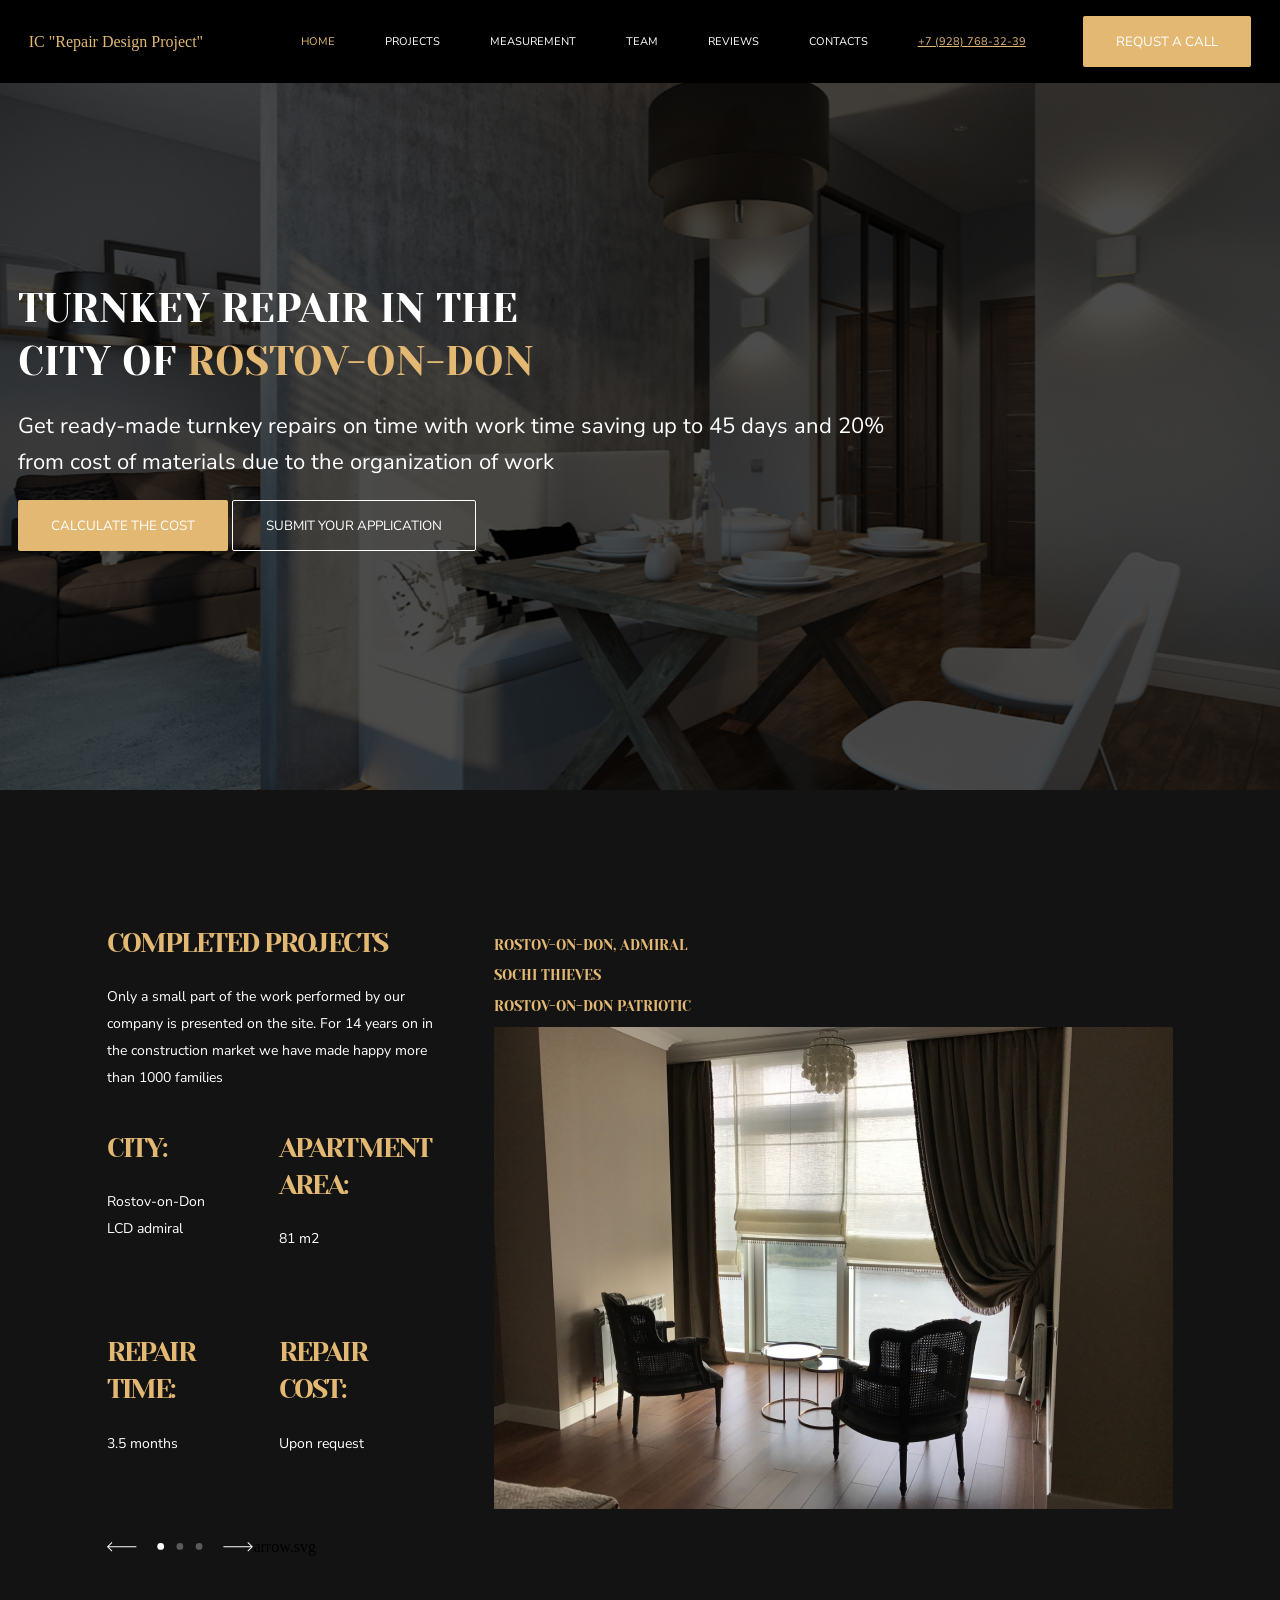
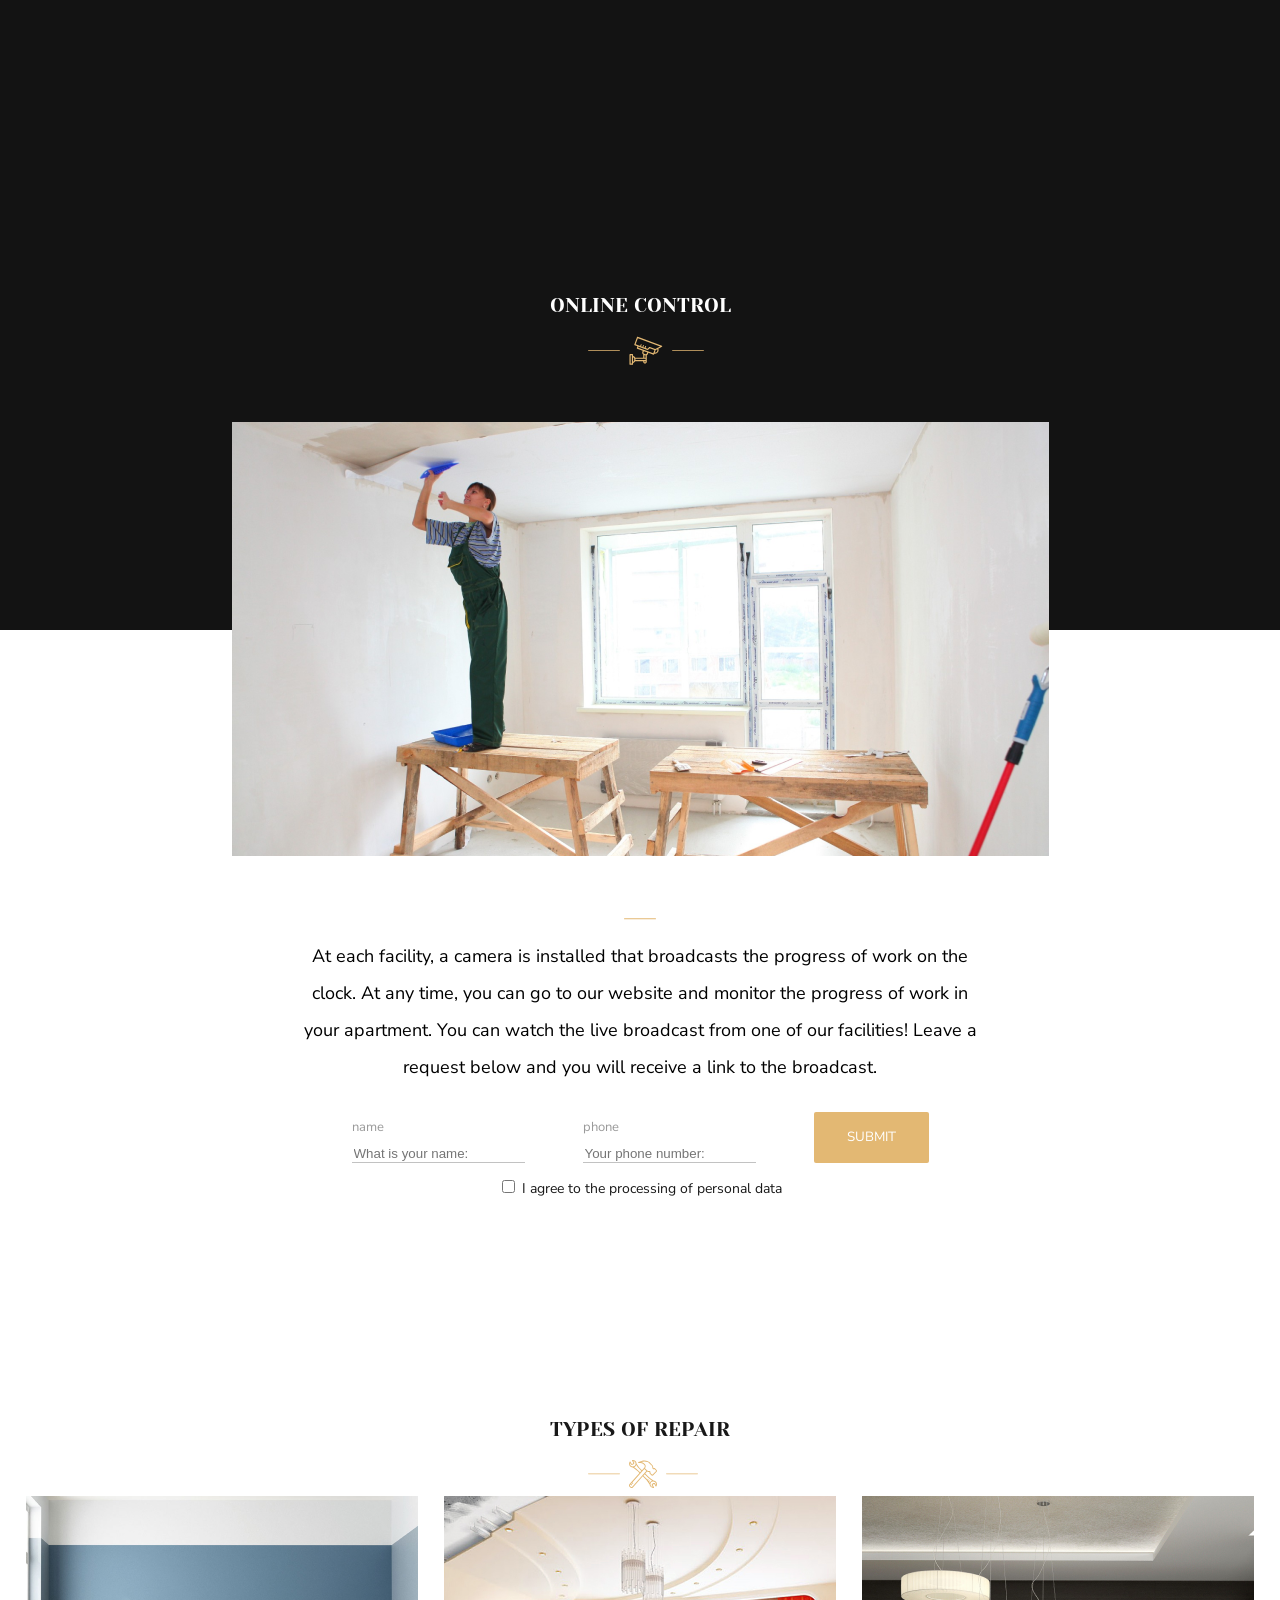
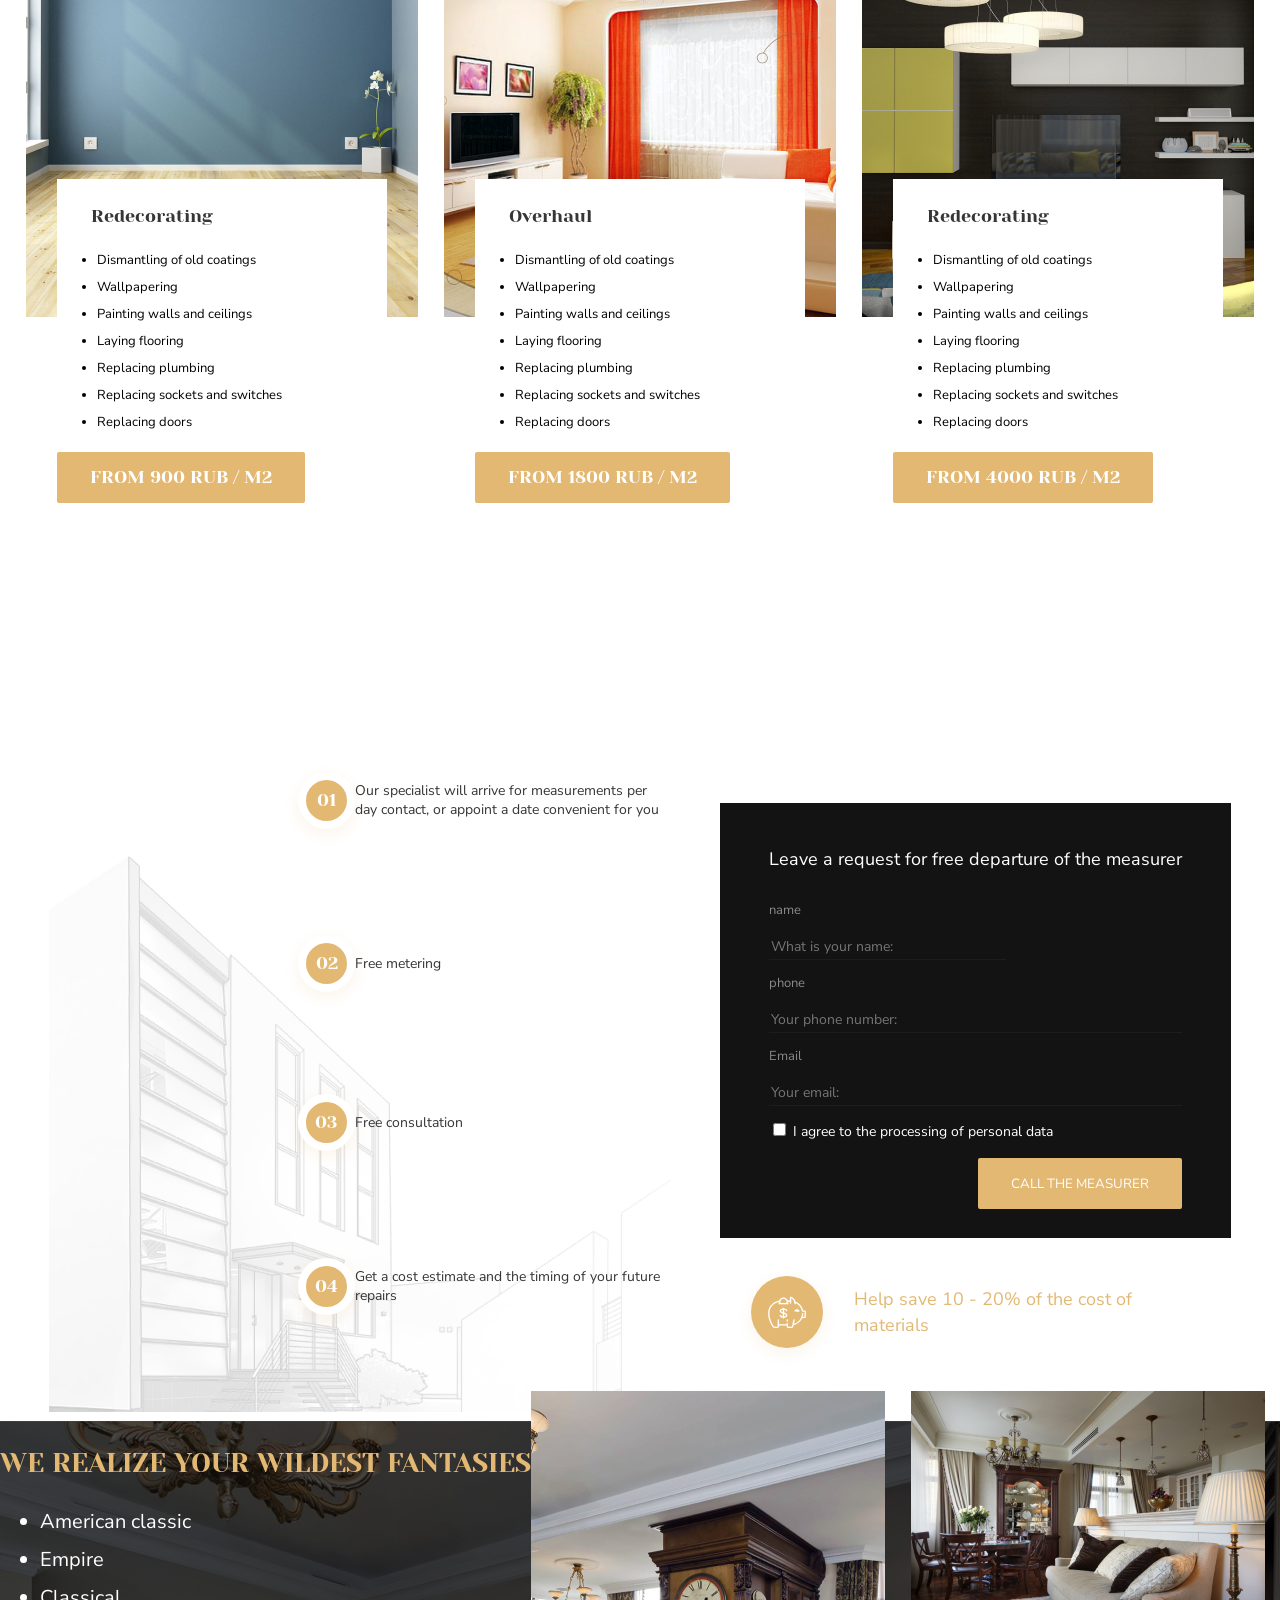
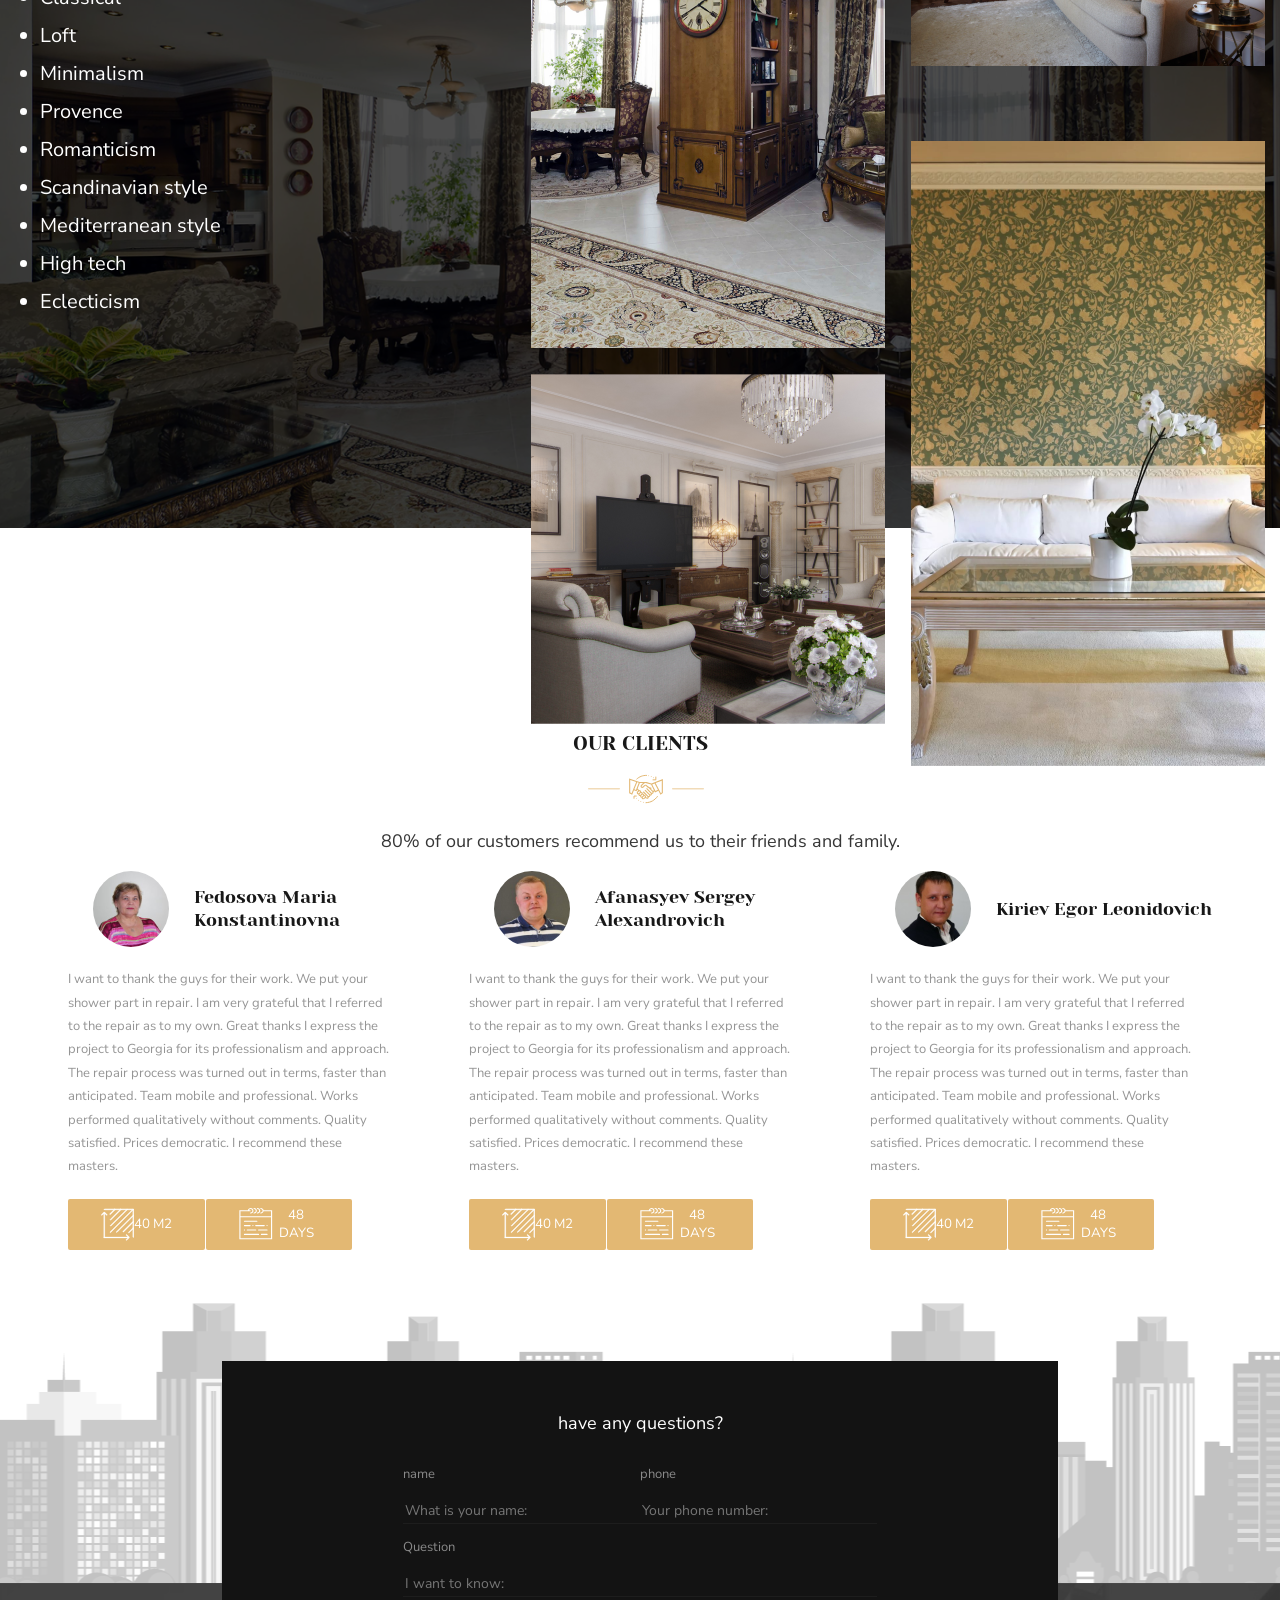
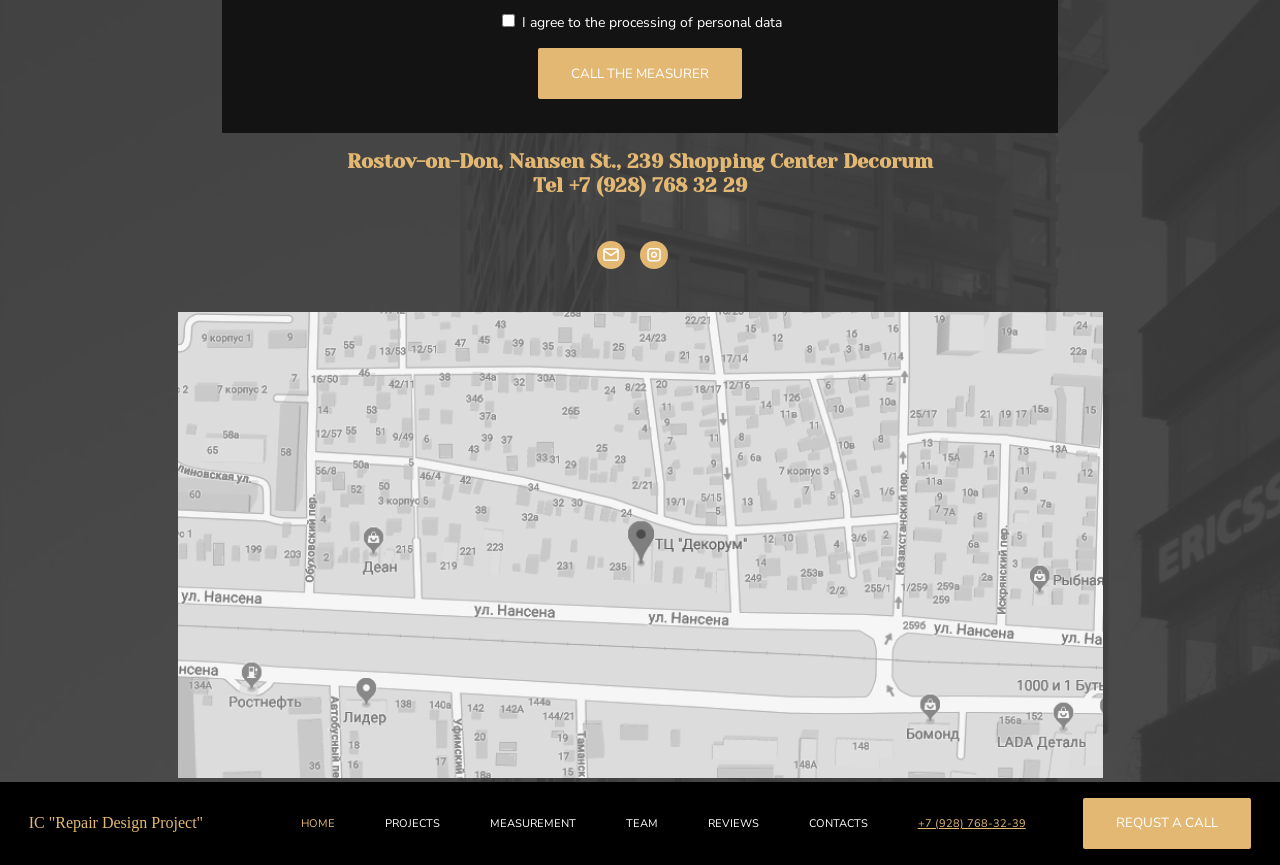
<file: index.html>
<!DOCTYPE html>
<html>
<head>
    <meta charset="UTF-8" />
    <meta name="viewport" content="width=device-width, initial-scale=1.0">
    <meta http-equiv="X-UA-Compatible" content="ie=edge">   
    <link rel="stylesheet" href="./css/style.css" type="text/css">
    <title>SF</title>
</head>
<body>
 <header class="header">
   <div class="container head-content">
     <div class="logo">
       IC "Repair Design Project"
     </div>
     <nav>
       <ul class="header-navigation">
         <li class="header-navigation__item">HOME</li>
         <li class="header-navigation__item">PROJECTS</li>
         <li class="header-navigation__item">MEASUREMENT</li>
         <li class="header-navigation__item">TEAM</li>
         <li class="header-navigation__item">REVIEWS</li>
         <li class="header-navigation__item">CONTACTS</li>
         <div class=phone><a href="tel:+74951234567">+7 (928) 768-32-39</a></div>
       </ul>
     </nav>
     <button class="button buttonNav">Requst a call</button>
   </div>
 </header>
<main>
  <section class="hero">
    <div class="container hero-container">
      <h1 class="title basic">
        Turnkey Repair in the<br>city of <a class="rnd">Rostov-on-Don</a>
      </h1>
      <h1 class="title">Get ready-made turnkey repairs on time with work time saving up to 45 days and 20% from cost of materials due to the organization of work

      </h1>
      <button class="button">CALCULATE THE COST</button>
      <button class="button ghost">SUBMIT YOUR APPLICATION</button>
    </div>
    <div class="hero-overlay"></div>
  </section>
  <section class="hero_two">
  <div class="background_black">
    <div class="herotwoup">
      <div class="carousel">
        <div class="carousel-text_1"><h1 class="carouselCT">Completed projects</h1><h2 class="carouselCT">Only a small part of the work performed by our company is presented on the site. For 14 years on in the construction market we have made happy more than 1000 families
        </h2></div>
        <img src="/images/interior_2.png" alt="" class="interiortwo adaptive-none">
        <div class="carousel-text_2 carouselCT"><h1 class="carouselCT">City:</h1><h2 class="carouselCT">Rostov-on-Don LCD admiral</h2></div>
        <div class="carousel-text_3 carouselCT"><h1 class="carouselCT">apartment area:</h1><h2 class="carouselCT">81 m2</h2></div>
        <div class="carousel-text_4 carouselCT"><h1 class="carouselCT">Repair time:</h1><h2 class="carouselCT">3.5 months</h2></div>
        <div class="carousel-text_5 carouselCT"><h1 class="carouselCT">Repair Cost:</h1><h2 class="carouselCT">Upon request</h2></div>
        <div class="carousel-button">
          <img src="./icons/svg/arrow.svg" class="carouselarrow" alt="">arrow.svg
        </div>
      </div>
      <div class="presentation">
        <div class="titletown">
          <h1 class="town">Rostov-on-Don, Admiral</h1>
          <h1 class="town">Sochi Thieves</h1>
          <h1 class="town">Rostov-on-Don Patriotic</h1>
        </div>
        <img src="/images/interior_2.png" alt="" class="interiortwo">
      </div>
    </div>
    <div class="herotwotitle titleone">      
      <h1 class="title_delimiter camerabloc">online control</h1>
      <div class="iconcam">
        <img src="/icons/svg/line.svg" alt="" class="line cam">
        <img src="/icons/svg/cam.svg" alt="" class="iconcam">
        <img src="/icons/svg/line.svg" alt="" class="line cam">
      </div>
  </div>
  </div>
  <div class="background_white">
    <div class="herotwovideo">
    <img src="/images/video.png" alt="" class="video">
    </div>
    <img src="/icons/svg/line.svg" alt="" class="line dash">
    <h3 class="article">At each facility, a camera is installed that broadcasts the progress of work on the clock. At any time, you can go to our website and monitor the progress of work in your apartment. You can watch the live broadcast from one of our facilities! Leave a request below and you will receive a link to the broadcast.
    </h3>
    <form action="" class="contactsuser">
      <label class="lname">
        <p class="name">name</p>
        <input type="text" class="iname" placeholder="What is your name:              ">
      </label>
      <lable class="lphone">
        <p class="phone">phone</p>
        <input type="text" class="iphone" placeholder="Your phone number:             ">
      </lable>
      <button class="button form">Submit</button>
    </form>
    <p class="personaldata"><input type="checkbox" name="personaldata" value=""> I agree to the processing of personal data</p>
  </div>
  </div>
  <div class="herotwotitle titletwo">      
      <h1 class="title_delimiter twotitle">TYPES OF REPAIR</h1>
      <div class="iconcam">
        <img src="/icons/svg/line.svg" alt="" class="line cam">
        <img src="/icons/svg/hammer.svg" alt="" class="iconcam">
        <img src="/icons/svg/line.svg" alt="" class="line cam">
      </div>
  </div>
  <div class="container-centr content">
    <div class="content_intaier">
      <img src="/images/content_interior1.png" alt="" class="container-img">
      <div class="container-text">
        <p class="intaier">Redecorating</p>
        <ul class="contentinterior">
          <li class="intaier">Dismantling of old coatings</li>
          <li class="intaier">Wallpapering</li>
          <li class="intaier">Painting walls and ceilings</li>
          <li class="intaier">Laying flooring</li>
          <li class="intaier">Replacing plumbing</li>
          <li class="intaier">Replacing sockets and switches</li>
          <li class="intaier">Replacing doors</li>
        </ul>
        <button class="button contentfrom">from 900 rub / m2</button>
      </div>
    </div>
    <div class="content_intaier">
      <img src="/images/content_interior2.png" alt="" class="container-img">
      <div class="container-text">
        <p class="intaier">Overhaul</p>
        <ul class="contentinterior">
          <li class="intaier">Dismantling of old coatings</li>
          <li class="intaier">Wallpapering</li>
          <li class="intaier">Painting walls and ceilings</li>
          <li class="intaier">Laying flooring</li>
          <li class="intaier">Replacing plumbing</li>
          <li class="intaier">Replacing sockets and switches</li>
          <li class="intaier">Replacing doors</li>
        </ul>
        <button class="button contentfrom">from 1800 rub / m2</button>
      </div>
    </div>
    <div class="content_intaier">
      <img src="/images/content_interior3.png" alt="" class="container-img">
      <div class="container-text">
        <p class="intaier">Redecorating</p>
        <ul class="contentinterior">
          <li class="intaier">Dismantling of old coatings</li>
          <li class="intaier">Wallpapering</li>
          <li class="intaier">Painting walls and ceilings</li>
          <li class="intaier">Laying flooring</li>
          <li class="intaier">Replacing plumbing</li>
          <li class="intaier">Replacing sockets and switches</li>
          <li class="intaier">Replacing doors</li>
        </ul>
        <button class="button contentfrom">from 4000 rub / m2</button>
      </div>
    </div>
    <h1 class="list_suggestions adaptive">We realize your wildest fantasies</h1>
    <img src="/images/hero_three_content1.png" alt="" class="r-content1 adaptive">
  </div> 
  <div class="order-call">
    <div class="order-services">
      <div class="services-container"><div class="circle"><p class="circle-services">01</p></div><p class="services">Our specialist will arrive for measurements per day contact, or appoint a date convenient for you</p></div>
      <div class="services-container"><div class="circle"><p class="circle-services">02</p></div><p class="services">Free metering</p></div>
      <div class="services-container"><div class="circle"><p class="circle-services">03</p></div><p class="services">Free consultation</p></div>
      <div class="services-container"><div class="circle"><p class="circle-services">04</p></div><p class="services">Get a cost estimate and the timing of your future repairs</p></div>
    </div>
    <div class="order-contacts">
      <form action="" class="order-contacts">
        <h1 class="order-contacts">Leave a request for free departure of the measurer</h1>
        <label class="lname-order">
          <p class="name-order">name</p>
          <input type="text" class="iname-order" placeholder="What is your name:              ">
        </label>
        <lable class="lphone-order">
          <p class="phone-order">phone</p>
          <input type="text" class="iphone-order" placeholder="Your phone number:             ">
        </lable>
        <lable class="lemail-order">
          <p class="email-order">Email</p>
          <input type="text" class="iemail-order" placeholder="Your email:             ">
        </lable>
        <p class="checkbox-order"><input type="checkbox" name="personaldata-order" value=""> I agree to the processing of personal data</p>
        <div class="conteiner-button"><button class="button order">Call the measurer</button></div>
        </form>
        <div class="order-donat"><div class="circle pig"><img src="/icons/svg/pig.svg" alt="" class="pig"></div><p class="order-donat">Help save 10 - 20% of the cost of materials</p></div>
      
    </div>
  </div>
  </div>
  </section> 
  <section class="hero_three">
    <div class="hero_three_backgroumd">
      <div class="hero_three_container">
        <div class="list_suggestions">
          <h1 class="list_suggestions">We realize your wildest fantasies</h1>
          <ul class="list_classification">
            <li class="classification_item">American classic</li>
            <li class="classification_item">Empire</li>
            <li class="classification_item">Classical</li>
            <li class="classification_item">Loft</li>
            <li class="classification_item">Minimalism</li>
            <li class="classification_item">Provence</li>
            <li class="classification_item">Romanticism</li>
            <li class="classification_item">Scandinavian style</li>
            <li class="classification_item">Mediterranean style</li>
            <li class="classification_item">High tech</li>
            <li class="classification_item">Eclecticism</li>
        </div>
        <div class="range-content">
          <img src="/images/hero_three_content1.png" alt="" class="r-content1">
          <img src="/images/hero_three_content2.png" alt="" class="r-content2">
          <img src="/images/hero_three_content3.png" alt="" class="r-content3">
          <img src="/images/hero_three_content4.png" alt="" class="r-content4">
        </div>
      </div>
      <div class="hero_three_background-dark"></div>
    </div>
    <div class="herotwotitle titletwo">      
      <h1 class="title_delimiter twotitle">our clients</h1>
      <div class="iconcam">
        <img src="/icons/svg/line.svg" alt="" class="line cam">
        <img src="/icons/svg/treaty.svg" alt="" class="iconcam">
        <img src="/icons/svg/line.svg" alt="" class="line cam">
      </div>
      <h2 class="recommendation">80% of our customers recommend us to their friends and family.</h2>
  </div>
  <div class="specialists backgroudn-city">
    <div class="container-centr specialists">
    <div class="content_specialists">
      <div class="containte-specialist"><img src="/images/photo1.png" alt="" class="container-specialists-img">
      <h1 class="specialist">Fedosova Maria Konstantinovna</h1>
      </div>
      <div class="container-text-specialist">
        <p class="intaier-specialist">I want to thank the guys for their work. We put your shower part in repair. I am very grateful that I referred to the repair as to my own. Great thanks I express the project to Georgia for its professionalism and approach. The repair process was turned out in terms, faster than anticipated. Team mobile and professional. Works performed qualitatively without comments. Quality satisfied. Prices democratic. I recommend these masters.</p>
        
        <div class="container-button-specialist">
          <button class="button specialist left-button"><img src="/icons/svg/left-button.svg" alt="" class="svg-button-specialist svg-left"><p class="button-specialist">40 m2</p></button>
          <button class="button specialist right-button"><img src="/icons/svg/right-button.svg" alt="" class="svg-button-specialist svg-right"><p class="button-specialist">48 DAYS</p></button>
        </div>

      </div>
    </div>
    <div class="content_specialists">
      <div class="containte-specialist"><img src="/images/photo2.png" alt="" class="container-specialists-img">
        <h1 class="specialist">Afanasyev Sergey Alexandrovich</h1>
      </div>
      <div class="container-text-specialist">
        <p class="intaier-specialist">I want to thank the guys for their work. We put your shower part in repair. I am very grateful that I referred to the repair as to my own. Great thanks I express the project to Georgia for its professionalism and approach. The repair process was turned out in terms, faster than anticipated. Team mobile and professional. Works performed qualitatively without comments. Quality satisfied. Prices democratic. I recommend these masters.</p>
        
        <div class="container-button-specialist">
          <button class="button specialist left-button"><img src="/icons/svg/left-button.svg" alt="" class="svg-button-specialist svg-left"><p class="button-specialist">40 m2</p></button>
          <button class="button specialist right-button"><img src="/icons/svg/right-button.svg" alt="" class="svg-button-specialist svg-right"><p class="button-specialist">48 DAYS</p></button>
        </div>

      </div>
    </div>
    <div class="content_specialists">
      <div class="containte-specialist"><img src="/images/photo3.png" alt="" class="container-specialists-img">
        <h1 class="specialist">Kiriev Egor Leonidovich</h1>
      </div>
      <div class="container-text-specialist">
        <p class="intaier-specialist">I want to thank the guys for their work. We put your shower part in repair. I am very grateful that I referred to the repair as to my own. Great thanks I express the project to Georgia for its professionalism and approach. The repair process was turned out in terms, faster than anticipated. Team mobile and professional. Works performed qualitatively without comments. Quality satisfied. Prices democratic. I recommend these masters.</p>
        
        <div class="container-button-specialist">
          <button class="button specialist left-button"><img src="/icons/svg/left-button.svg" alt="" class="svg-button-specialist svg-left"><p class="button-specialist">40 m2</p></button>
          <button class="button specialist right-button"><img src="/icons/svg/right-button.svg" alt="" class="svg-button-specialist svg-right"><p class="button-specialist">48 DAYS</p></button>
        </div>

      </div>
    </div>
    </div> 
    <div class="specialists backgroudn-city-overlay">

    </div>



</div>

  </section>
  <section class="hero_four">
    <div class="backgroudn-city backgroudn-city-two">
      <div class="container-centr four">

        <div class="questions">
          <form action="" class="order-contacts-questions">
            <h1 class="order-contacts">have any questions?</h1>
            <div class="questions-container-name-phone">            <label class="lname-order">
              <p class="name-order">name</p>
              <input type="text" class="iname-order" placeholder="What is your name:              ">
            </label>
            <lable class="lphone-order">
              <p class="phone-order">phone</p>
              <input type="text" class="iphone-order" placeholder="Your phone number:             ">
            </lable>
          </div>

            <lable class="lemail-order">
              <p class="email-order questions-email">Question</p>
              <input type="text" class="iemail-order" placeholder="I want to know:              ">
            </lable>
            <p class="checkbox-order"><input type="checkbox" name="personaldata-order" value=""> I agree to the processing of personal data</p>
            <div class="conteiner-button"><button class="button order">Call the measurer</button></div>
            </form>
        </div>

        <div class="address"><h1 class="address">Rostov-on-Don, Nansen St., 239 Shopping Center Decorum Tel +7 (928) 768 32 29</h1></div>
        <div class="ins-mail">
          <div class="container-svg-mail-inst"><img src="/icons/svg/mail.svg" alt="" class="svg-mail-inst"></div>
          <div class="container-svg-mail-inst"><img src="/icons/svg/ins.svg" alt="" class="svg-mail-inst"></div>
        </div>
        <div class="map-adress"><img src="/images/map.png" alt="" class="map"></div>
      </div>
      <div class="backgroudn-city-overlay"></div>
    </div>

  </section>
  <footer>
    <div class="container head-content">
      <div class="logo">
        IC "Repair Design Project"
      </div>
      <nav>
        <ul class="header-navigation">
          <li class="header-navigation__item">HOME</li>
          <li class="header-navigation__item">PROJECTS</li>
          <li class="header-navigation__item">MEASUREMENT</li>
          <li class="header-navigation__item">TEAM</li>
          <li class="header-navigation__item">REVIEWS</li>
          <li class="header-navigation__item">CONTACTS</li>
          <div class="phone"><a href="tel:+74951234567">+7 (928) 768-32-39</a></div>
        </ul>
      </nav>
      <button class="button buttonNav">Requst a call</button>
    </div>
  </footer>
</main>

</body>
</html>
</file>
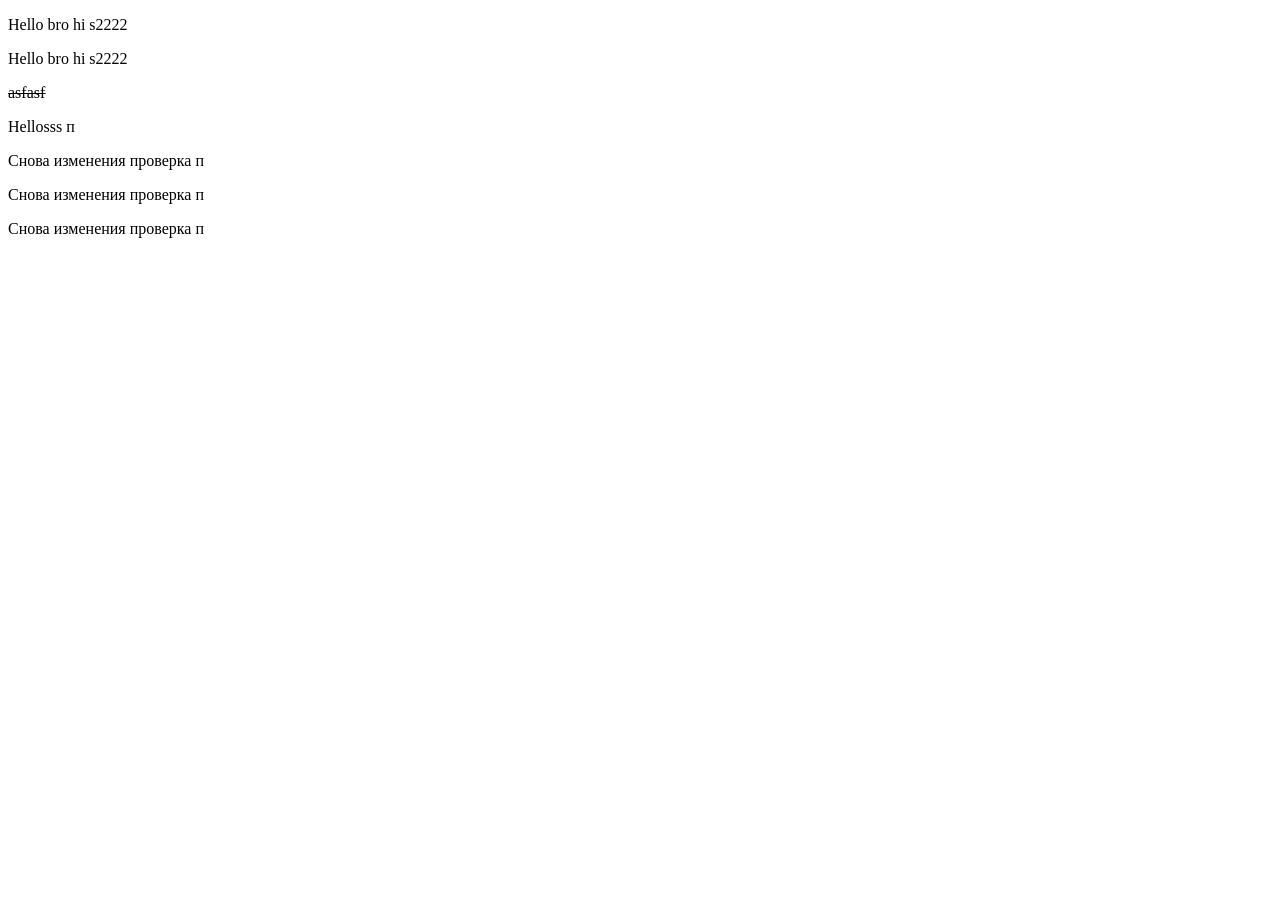
<file: index2.html>
<!DOCTYPE html>
<html>
<head>
<meta charset="utf-8" />
<title>HTML 5 complete</title>
<!--[if IE]>
<script src="http://html5shiv.googlecode.com/svn/trunk/html5.js"></script>
<![endif]-->
<style>
  article, aside, details, figcaption, figure, footer, header,
  hgroup, menu, nav, section { display: block; }
</style>
</head>
<body>
    <p>Hello bro hi s2222</p>
    <p>Hello bro hi s2222</p>
      <s><s>asfasf</s></s>
      <p>Hellosss п</p>
      <p>Снова изменения проверка п</p>
      <p>Снова изменения проверка п</p>
      <p>Снова изменения проверка п</p>
    </p>
</body>
</html>
</file>
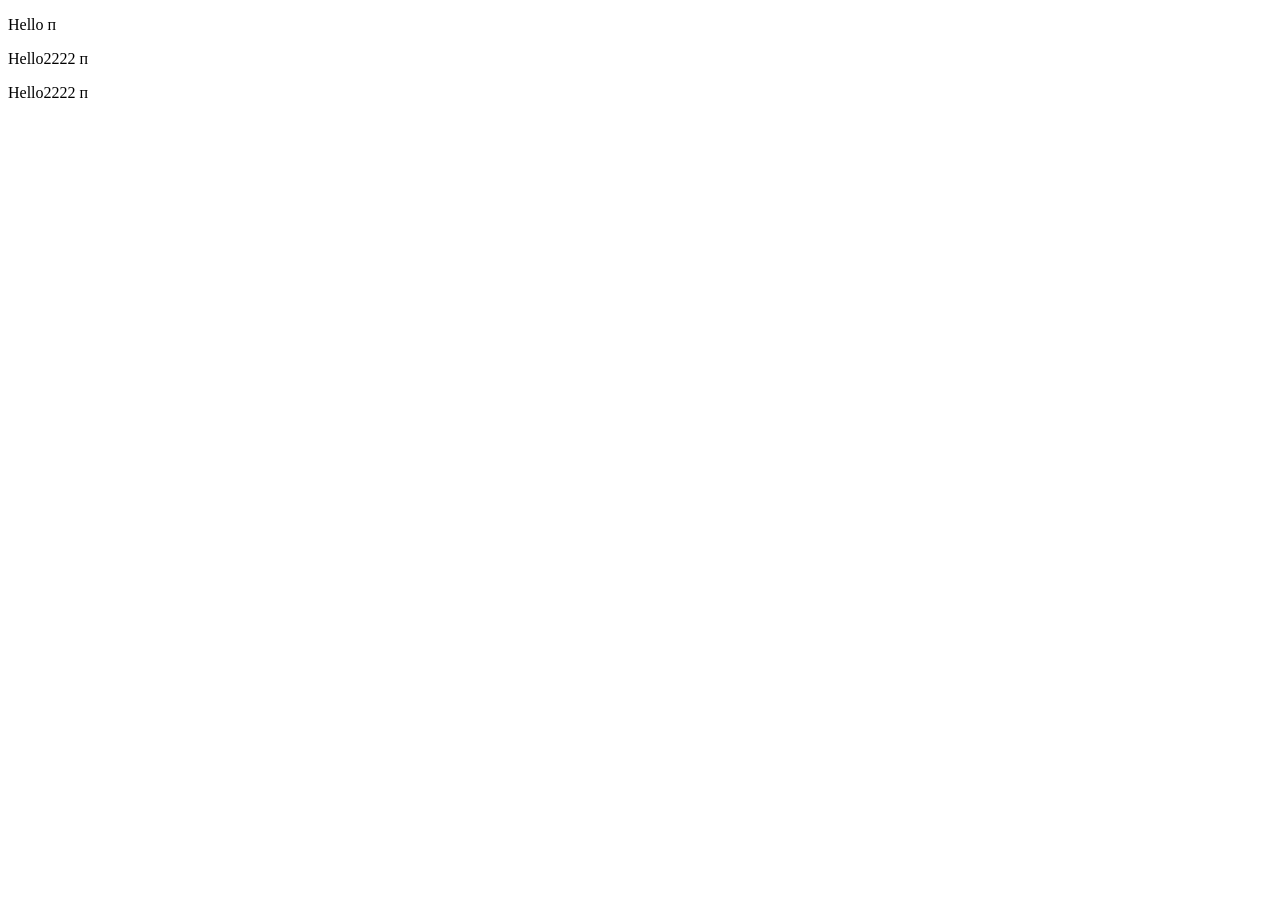
<file: index3.html>
<!DOCTYPE html>
<html>
<head>
<meta charset="utf-8" />
<title>HTML 5 complete</title>
<!--[if IE]>
<script src="http://html5shiv.googlecode.com/svn/trunk/html5.js"></script>
<![endif]-->
<style>
  article, aside, details, figcaption, figure, footer, header,
  hgroup, menu, nav, section { display: block; }
</style>
</head>
<body>
<p>Hello п</p>
<p>Hello2222 п</p>
<p>Hello2222 п</p>
</body>
</html>
</file>
<file: css/style.css>
/* @font-face {
    font-family: 'Nunito+Sans', sans-serif;
    font-weight: 400;
    src: url('https://fonts.googleapis.com/css2?family=Nunito+Sans&display=swap');
        
} */


@import url('https://fonts.googleapis.com/css2?family=Nunito+Sans:ital,wght@0,400;1,200&display=swap');


@import url('https://fonts.googleapis.com/css2?family=Yeseva+One&display=swap');


@media (max-width:1024px) {
    .header-navigation {
        display: none;
    }
}


@media (max-width: 768px) { 
    li.header-navigation__item, button.buttonNav, .carousel-button, .order-call, .backgroudn-city-overlay{
      display: none;
     }
     .container.hero-container{
        padding: 18px;
        display: flex;
        flex-direction: column;
    }
    button.ghost{
        margin-top:26px;
    }
  
    div.presentation{
        display: none;
    }

    div.carousel{
        display: grid;
        grid-template-columns: 1fr 1fr;       
        grid-template-rows: 1fr 2fr 1fr 1fr;  
        grid-gap: 2vw;  
        width: 100%;  
    }

    div.herotwoup{
        padding: 18px;
    }
    .interiortwo.adaptive-none{
        grid-column-start: 1;
        grid-column-end: 3;
        grid-row-start: 2;
        grid-row-end: 4;
    }

    div.video{
        margin: 18px;
        padding: 18px;
    }

    div.background_white{
        background-color: #131313;
    }

    div.container-centr.content{
        flex-direction: column;
        align-items: center;
    }

    div.content_intaier, img.container-img{
        width: 100%;
    }
    div.content_intaier{
        padding: 18px;
    }
    div.container-text{
        width:  70%;
    }
    .intaier{
        font-family: 'Nunito Sans';
        font-style: normal;
        font-weight: 400;
        font-size: 13px;
        line-height: 169.8%;
        color: #959595;  
    }

    div.order-services{
        display: none;
    }
    section.hero_three{
        display: none;
    }

    div.backgroudn-city.backgroudn-city-two{
        background-color: #131313;
        background-image: none;
    }

    form.contactsuser{
        display: flex;
        align-items: center;
        flex-direction: column;
    }



    /* TEXT */

    h3.article{
        color:  #FFFFFF;
    }
    h1.list_suggestions{
        text-align: center;
    }

    p.personaldata{
        color: #FFFFFF;
    }


  }

@media (min-width: 769px) { 
   
    .adaptive-none, .adaptive{
        display: none;
    }
    .carousel-button, .order-call{
        display: flex;
    }

    div.div.content_intaier{
        max-width: 392px;
    }
    div.container-text{
        max-width: 330px;
    }

    div.backgroudn-city.backgroudn-city-two{
        background-image: url('/images/backgroudncitydown.png');
    }
    p.personaldata{
        color: #181818;
    }

  }

























body {
    margin:0 auto;

}

body * {
    box-sizing: border-box;
}


div.container-centr.specialists,.container, .container-centr.four, .head-content  {
   max-width: 1440px;
    margin: 0 auto;
}

.button {
    font-family: 'Nunito Sans'; 
/*     font-style: italic; */
    font-weight: 400;
    background: #E3B873;
    box-shadow: 2px;
    border-radius: 2px;
    outline: 0;
    border: 0;
    padding: 13px 33px;
    color: white;
    text-transform: uppercase;
    height: 51px;
}

.button.ghost{
    background: transparent;
    border: 1px solid white;

}

.logo {
    color: #E3B873;
}

.header, footer{
    background-color: black;
    
}


.head-content{
    display: flex;
    height: 83px;
    align-items: center;
    justify-content: space-around;

}

.head-content {
    max-width: 1440px;
    margin: 0 auto;
}

.header-navigation {
    list-style: none;
    display: flex;
    font-family: 'Nunito Sans';
    text-transform: uppercase;
    font-style: normal;
    font-weight: normal;
    font-size: 11px;
    line-height: 15px;
}

.header-navigation__item {
    margin-right: 50px;
}



.phone  rnd{
    color: #E3B873;
    text-decoration: underline;
}
.header-navigation__item{
    color: #E3B873;
}
li.header-navigation__item:not(:first-child):not(:last-child) {
    color: white;
}



.hero {
    background-image: url('/images/interior_1.jpg');
    background-size: cover;
    height: 707px;
    padding-top: 194px;
    position: relative;
    background-position: center;
    
}

.hero-overlay {
    content: '';
    position: absolute;
    top: 0;
    left: 0;
    right: 0;
    bottom: 0;
    background-color: rgba(0, 0, 0, .7);
    
}

.hero-container {
    position: relative;
    z-index: 1;
    padding-right: 30%;
    padding-left: 18px;
}
a, .rnd{
    color: #E3B873;
}


.title{
    margin-bottom: 20px;
    font-family: 'Nunito Sans';
    font-style: normal;
    font-weight: normal;
    font-size: 22px;
    line-height: 36px;
    color: #FFFFFF 
}
.basic{
    font-family: 'Yeseva One';
    font-size: 40px;
    line-height: 53px;
    text-transform: uppercase;
    font-style: normal;
    font-weight: normal;
    margin-bottom: 20px;
    margin-top: 5px;
}











.background_black{
    background-color:#131313 ;
    

}
.herotwotitle{
    display: flex;
    max-width: 1440px;
    margin: 0 auto;
    margin-top: -45px;


}



.herotwoup{
    display: flex;
    max-width: 1440px;
    margin: 0 auto;
    padding: 134px 107px;
}


.herotwotitle.titleone, .herotwotitle.titletwo{
    display: flex;
    flex-direction: column;
    justify-content: center;
    align-items: center;
    margin-top: 110px;
}
.titleone{
    padding-bottom: 257px;
}


h1.title_delimiter{
    font-family: 'Yeseva One';
    font-style: normal;
    font-weight: normal;
    font-size: 20px;
    line-height: 28px;
    text-align: center;
    text-transform: uppercase;

    margin-top: 92px;
    margin-bottom: 8px;
}
h1.camerabloc{
    color: #FFFFFF;
}
h1.twotitle{
    color: rgba(24, 24, 24, 1);
}

.line{
    max-width: 32px;
}

.iconcam{
    display: flex;
    max-width: 114px;
    margin: 4px;
}

.line.cam{
    max-height: 28px;
    margin: 5px;  
}

.carousel{
    display: grid;
    grid-template-columns: 1fr 1fr;       
    grid-template-rows: 1fr 1fr 1fr;  
    grid-gap: 2vw;    
}

.carousel-text_1{
    grid-column-start: 1;
    grid-column-end: 3;
    grid-row-start: 1;
    grid-row-end: 2;
}

.carousel{
    width: 35%;
}

.carouselCT{
    padding-right: 21px;
}
.presentation{
    padding-left: 21px;
}

h1.carouselCT{
    color: #E3B873;
    font-family: "Yeseva One";
    font-style: normal;
    font-weight: normal;
    font-size: 27px;
    line-height: 37px;
    letter-spacing: -0.07em;
    text-transform: uppercase;
    margin-top: 0px;
}

h2.carouselCT{
    color:  #FFFFFF;
    font-family: Nunito Sans;
    font-style: normal;
    font-weight: normal;
    font-size: 14px;
    line-height: 27px;


}

.carousel-button{
    grid-column-start: 1;
    grid-column-end: 2;
    grid-row-start: 4;
    grid-row-end: 5;
    justify-content: space-between;
}

.carouselarrow{
    width: 100%;
}

h1.town{
    margin-right: 60px;
    color: #E3B873;
    font-family: Yeseva One;
    font-style: normal;
    font-weight: normal;
    font-size: 14px;
    line-height: 19px;
    text-transform: uppercase;

}


.background_white{
    display: flex;
    flex-direction: column;
    align-items: center;
    background-color: white;
}
.herotwovideo{
    display: flex;
}
.video{
    max-width: 817px;
    margin-top: -208px;
}
h3.article{
    max-width: 681px;
    font-family: 'Nunito Sans';
    font-style: normal;
    font-weight: 400;
    font-size: 18px;
    line-height: 37px;
    text-align: center;
}

.line.dash{
    margin-top: 62px;
}




label{
    display: inline-block;
}

.contactsuser{
    display: flex;
    align-items: flex-end;
}

.button.form{
    max-width: 200px;
}

p.name, p.phone{
    font-family: 'Nunito Sans';
    font-style: normal;
    font-weight: normal;
    font-size: 13px;
    line-height: 21px;
    color: rgba(54, 54, 54, 0.5);
    margin-bottom:7px;

}

input.iname, input.iphone{
    border: 1px rgba(54, 54, 54, 0.3);
    border-bottom-style: solid;
    margin-right: 58px;
    display: block;
    background: rgba( 0,0,0,0);
}

.container-centr.content, .specialists{
    display: flex;
    justify-content: space-evenly;
}

div.content_intaier{
    position: static;
}

.container-text{
    z-index: 2;
    position: relative;
    bottom: 160px;
    background-color: white;
    left: 31px;
    
}

.contentinterior{


/*     position: absolute;
    margin-top: ; */

}

p.intaier{
    padding-top: 25px;
    font-family: 'Yeseva One';
    font-style: normal;
    font-weight: normal;
    font-size: 18px;
    line-height: 25px;
    color: #363636;
    margin-left: 34px;
    
}

li.intaier{
    font-family: 'Nunito Sans';
    font-style: normal;
    font-weight: normal;
    font-size: 13px;
    line-height: 27px;
}


.button.contentfrom{
    font-family: 'Yeseva One';
    font-size: 18px;
    line-height: 25px;
}

div.order-call{
  justify-content: space-evenly;
  align-items: center;
  max-width: 1440px;
  margin: 0 auto;
  margin-top: 104px;
}
div.order-services{
    background-image: url(/images/background_i.png);
    background-repeat: no-repeat;
}
div.services-container{
    display: flex;
    align-items: center;
    margin-bottom: 102px;
}

div.circle{
    background: #E3B873;
    border: 8px solid #FFFFFF;
    box-shadow: 0px 5px 15px rgba(227, 184, 115, 0.15);
    border-radius: 50px;
    margin-left: 249px;

}

p.circle-services{
    display: flex;
    align-items: center;
    justify-content: space-evenly;
    font-family: 'Yeseva One';
    font-style: normal;
    font-weight: normal;
    font-size: 18px;
    line-height: 25px;
    text-align: center;
    color: #FFFFFF;
    margin: 0;
    width: 41px;
    height: 41px;
}

p.services{
    max-width: 316px;
    font-family: 'Nunito Sans';
    font-style: normal;
    font-weight: normal;
    font-size: 14px;
    line-height: 19px;
    color: #363636;
}

form.order-contacts{
    padding: 29px 49px;
}

h1.order-contacts{
    font-family: 'Nunito Sans';
    font-style: normal;
    font-weight: normal;
    font-size: 18px;
    line-height: 26px;
    text-align: center;
    color: #FFFFFF;

}

p.name-order, p.phone-order, p.email-order{
    font-family: 'Nunito Sans';
    font-style: normal;
    font-weight: normal;
    font-size: 13px;
    line-height: 21px;
   color: rgba(255, 255, 255, 0.5); 
    }

input.iname-order, input.iphone-order, input.iemail-order{
    font-family: 'Nunito Sans';
    font-style: normal;
    font-weight: normal;
    font-size: 14px;
    line-height: 23px;
    border: 1px rgba(54, 54, 54, 0.3);
    border-bottom-style: solid;
    margin-right: 58px;
    display: block;
    width: 100%;
    
}

form.order-contacts, input.iname-order, input.iphone-order, input.iemail-order, .order-contacts-questions{
    background-color: #131313;
    color: #FFFFFF;
    
}

p.checkbox-order{
    font-family: 'Nunito Sans';
    font-style: normal;
    font-weight: normal;
    font-size: 14px;
    line-height: 163.68%;
    color: #FFFFFF;

}

div.order-donat{
    display: flex;
    flex-direction: row;
    align-items: center;
}

div.circle.pig{
    width: 72px;
    height: 72px;
    border: 1px;
    border-radius: 50px;
    display: flex;
    flex-wrap: nowrap;
    align-items: center;
    flex-direction: row;
    align-content: center;
    justify-content: space-evenly;
    margin: 38px 31px;
}

img.pig{
    Width:40px;
    Height:33px;
}

p.order-donat{
    font-family: 'Nunito Sans';
    font-style: normal;
    font-weight: normal;
    font-size: 18px;
    line-height: 26px;
    color: #E3B873;
    max-width: 344px;
}

div.conteiner-button{
    display: flex;
    justify-content: flex-end;
}



div.hero_three_backgroumd{ 
    background-image: url(/images/hero_three_background.png);
    background-size: cover;
    height: 707px;
    position: relative;

}
div.hero_three_background-dark{
        content: '';
        position: absolute;
        top: 0;
        left: 0;
        right: 0;
        bottom: 0;
        background-color: rgba(0, 0, 0, .7);
}


div.hero_three_container{
    max-width: 1440px;
    margin: 0 auto;
    position: relative;
    z-index: 1;
    padding-right: 40%;
    display: flex;
    padding: 0;
}

h1.list_suggestions{
    font-family: 'Yeseva One';
    font-style: normal;
    font-weight: normal;
    font-size: 27px;
    line-height: 37px;
    text-transform: uppercase;
    color: #E3B873;
}

li.classification_item{
    font-family: 'Nunito Sans';
    font-style: normal;
    font-weight: normal;
    font-size: 20px;
    line-height: 38px;

    color: #FFFFFF;
}


div.range-content{
    margin-top: -30px;
    display: grid;
    grid-template-columns: 1fr 1fr;       
    grid-template-rows: repeat(10, 1fr);  
    grid-gap: 2vw;    
    }
    
img.r-content1{
    grid-column-start: 1;
    grid-column-end: 2;
    grid-row-start: 1;
    grid-row-end: 6;
}
img.r-content2{
    grid-column-start: -2;
    grid-column-end: 3;
    grid-row-start: 1;
    grid-row-end: 5;
}
img.r-content3{
    grid-column-start: 1;
    grid-column-end: 2;
    grid-row-start: 6;
    grid-row-end: 10;
}
img.r-content4{
    grid-column-start: 2;
    grid-column-end: 3;
    grid-row-start: 4;
    grid-row-end: 10;
}

h2.recommendation{
    font-family: 'Nunito Sans';
    font-style: normal;
    font-weight: 400;
    font-size: 18px;
    line-height: 29px;
    text-align: center;
    color: #363636; 
}

.container-centr.specialists{
    display: flex;
    justify-content: space-evenly;
}
.container-specialists-img{
    border-radius: 50%;
    max-width: 146.41px;
}

.container-centr, .specialists{
    display: flex;
    justify-content: space-evenly;
}




p.intaier-specialist{
    font-family: 'Nunito Sans';
    font-style: normal;
    font-weight: 400;
    font-size: 13px;
    line-height: 180%;
    color: #959595;
    max-width: 324.08px;
    margin-top: 21px;
    margin-bottom: 50px;
}

.button.contentfrom{
    font-family: 'Yeseva One';
    font-size: 18px;
    line-height: 25px;
}



div.containte-specialist{
    display: flex;
    align-items: center;
    margin-left: 25px;
    max-width: 376px;
}

h1.specialist{
    font-family: 'Yeseva One';
    font-style: normal;
    font-weight: 400;
    font-size: 18px;
    line-height: 23px;
    color: #181818;
    margin-left: 25px;
}

img.svg-button-specialist{

}

p.button-specialistP{
font-family: 'Yeseva One';
font-style: normal;
font-weight: 400;
font-size: 17px;
line-height: 24px;
color: #FFFFFF;
}

.button.specialist.left-button, .button.specialist.right-button{

    display: flex;
    align-items: center;
    margin-right: 1px;
    max-width: 146px;
}

.container-button-specialist{
    display: flex;
    Position: absolute;
    margin-top: -30px;

}

div.content_specialists{
    background-color: #FFFFFF;
    margin-bottom: 354px;
    z-index: 1;

}

div.specialists.backgroudn-city{
    background-image: url('/images/background_city.png');
    background-repeat:repeat-x;
    background-position: bottom;

}

div.specialists.backgroudn-city{
    position: relative;
}

div.specialists.backgroudn-city-overlay{
    content: '';
    position: absolute;
    top: 0;
    left: 0;
    right: 0;
    bottom: 0;
    background-color: rgba(255, 255, 255, 0.7);
}


div.backgroudn-city.backgroudn-city-two{
    background-size: cover;
    position: relative;
    background-repeat: no-repeat;
}

img.map{
    max-width: 925px;
}

div.container-centr.four{
    display: flex;
    position: relative;
    flex-direction: column;
    align-items: center;
    z-index: 1;
}

div.backgroudn-city-overlay{
    content: '';
    position: absolute;
    top: 0;
    left: 0;
    right: 0;
    bottom: 0;
    background-color: rgba(0, 0, 0, .7);
}

div.questions{
    margin-top: -222px;
}

div.questions-container-name-phone{
    display: flex;
    
}


form.order-contacts-questions{
    background-color: #131313;
    color: #FFFFFF;
    display: flex;
    flex-direction: column;
    align-items: center;
    padding:  34px 181px;
}

.lemail-order{
    background-color: #131313;
    color: #FFFFFF;
    width: 100%;
}

div.address{
    max-width: 589px;
    text-align: center;
}
h1.address{
    Font-family: 'Yeseva One';
    Font-style: Regular;
    Font-size: 20px;
    Line-height: 27.72px;
    Line-height: 120%;
    Align: Center;
    Vertical-align: Top;
    color: #E3B873;
    }


div.ins-mail{
    display: flex;
    margin-top: 26px;
    margin-bottom: 43px;

}

div.container-svg-mail-inst{
    margin-right: 15px;
    display: flex;
    border-radius: 50%;
    width: 28px;
    height: 28px;
    background-color: #E3B873;
    justify-content: center;
    align-items: center;
}

p.personaldata{
    font-family: 'Nunito Sans';
    font-style: normal;
    font-weight: 400;
    font-size: 14px;
    line-height: 163.68%;
}
</file>
